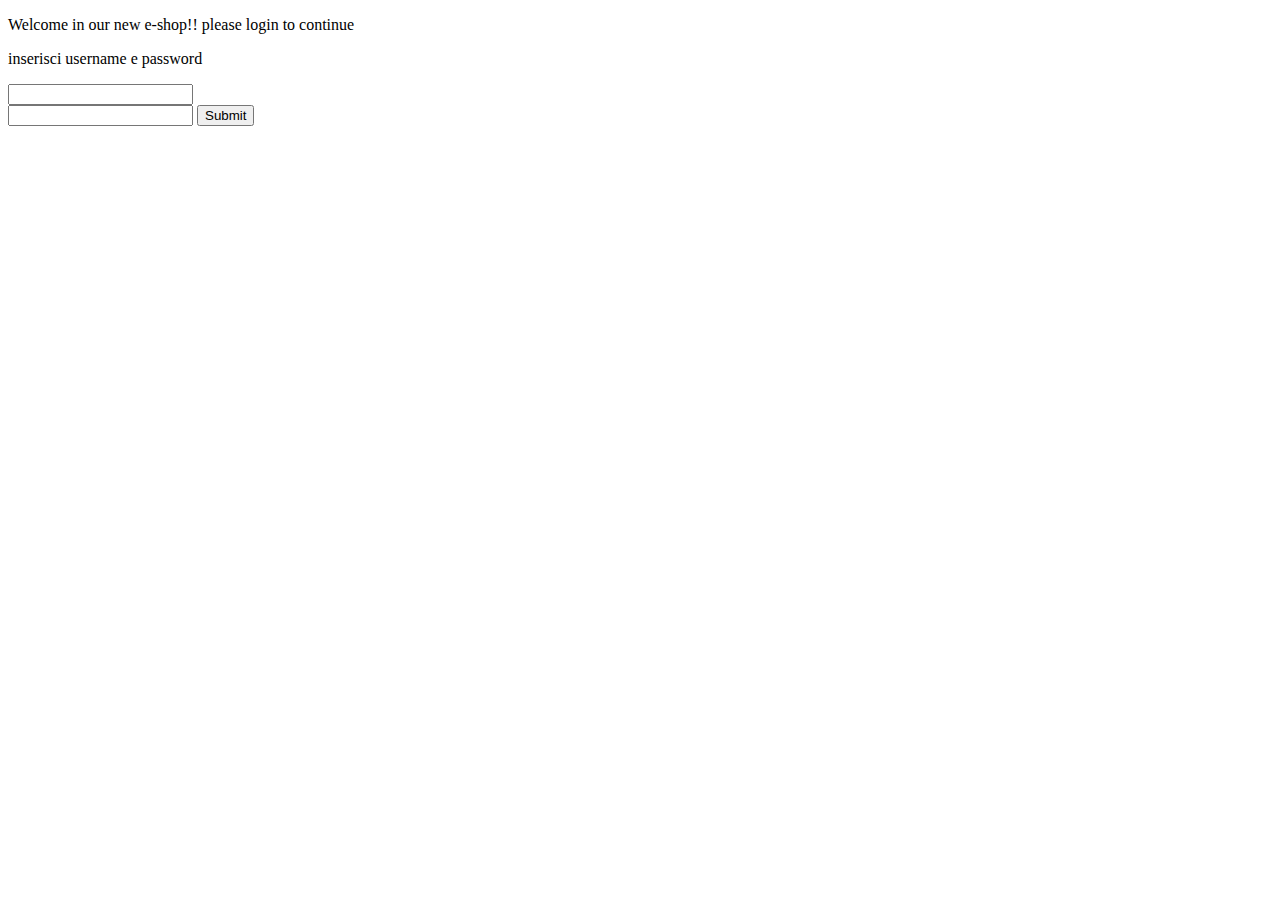
<file: eShopDinamico/WebContent/index.html>
<!DOCTYPE html>
<html>
<head>
<meta charset="UTF-8">
<title>Welcome in our new e-shop!!</title>
</head>
<body>
		<p>Welcome in our new e-shop!! please login to continue</p>
		
		<form action="Servlets/LoginServlet" method="post">
			<p><label>inserisci username e password</label></p>
			<input type="text" name="username"/></br>
			<input type="text" name="password"/>
			<input type="submit" name="invia"/>
		
		
		</form>






</body>
</html>
</file>
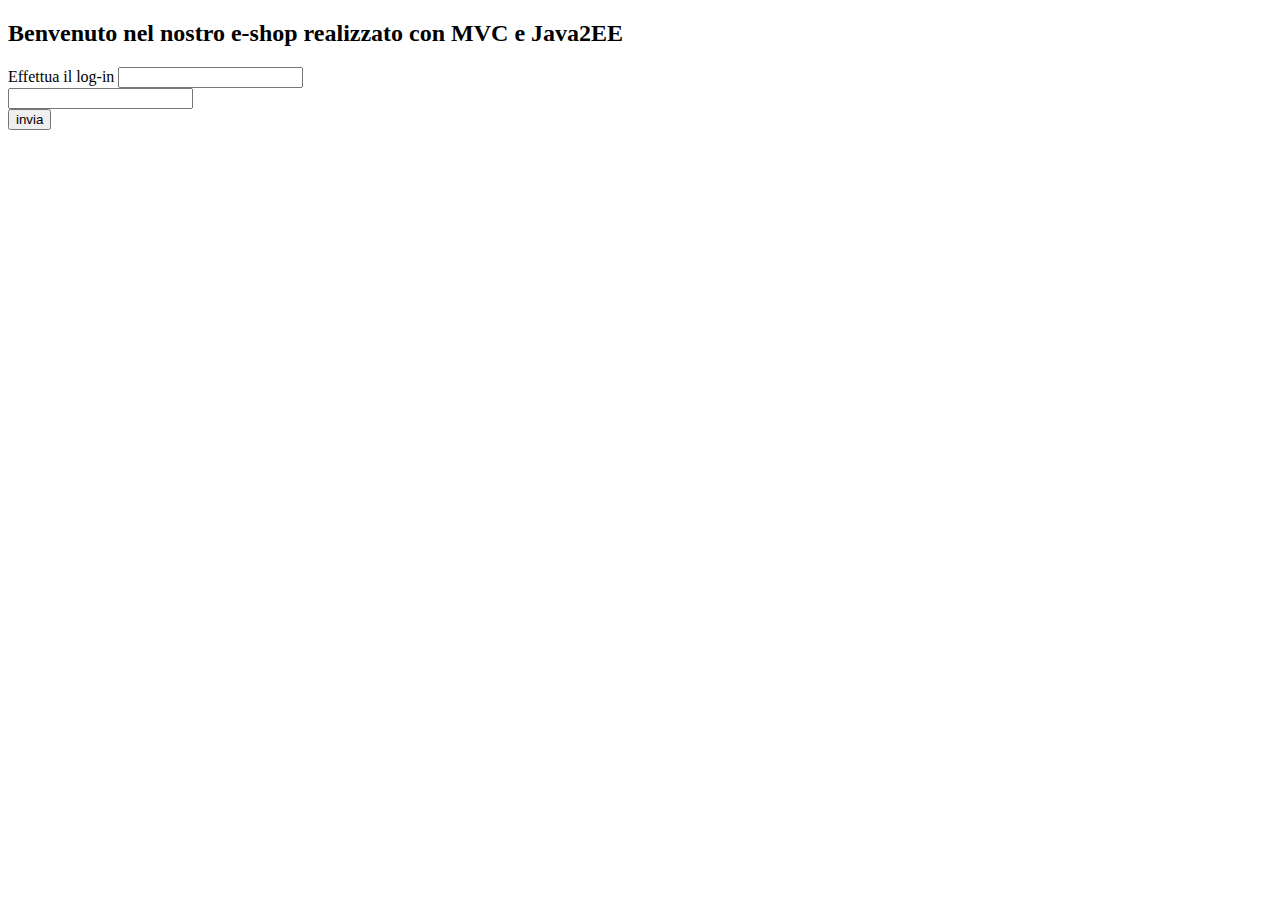
<file: mvcE-shop/WebContent/index.html>
<!DOCTYPE html>
<html>
<head>
<meta charset="ISO-8859-1">
<title>Benvenuto nel nostro e-shop</title>
</head>
<body>
<h2>Benvenuto nel nostro e-shop realizzato con MVC e Java2EE</h2>

<form action="login-servlet">
<label>Effettua il log-in</label>
	<input type="text" name="username"><br>
	<input type="text" name="password"><br>
	<input type="submit" value="invia">



</form>






</body>
</html>
</file>
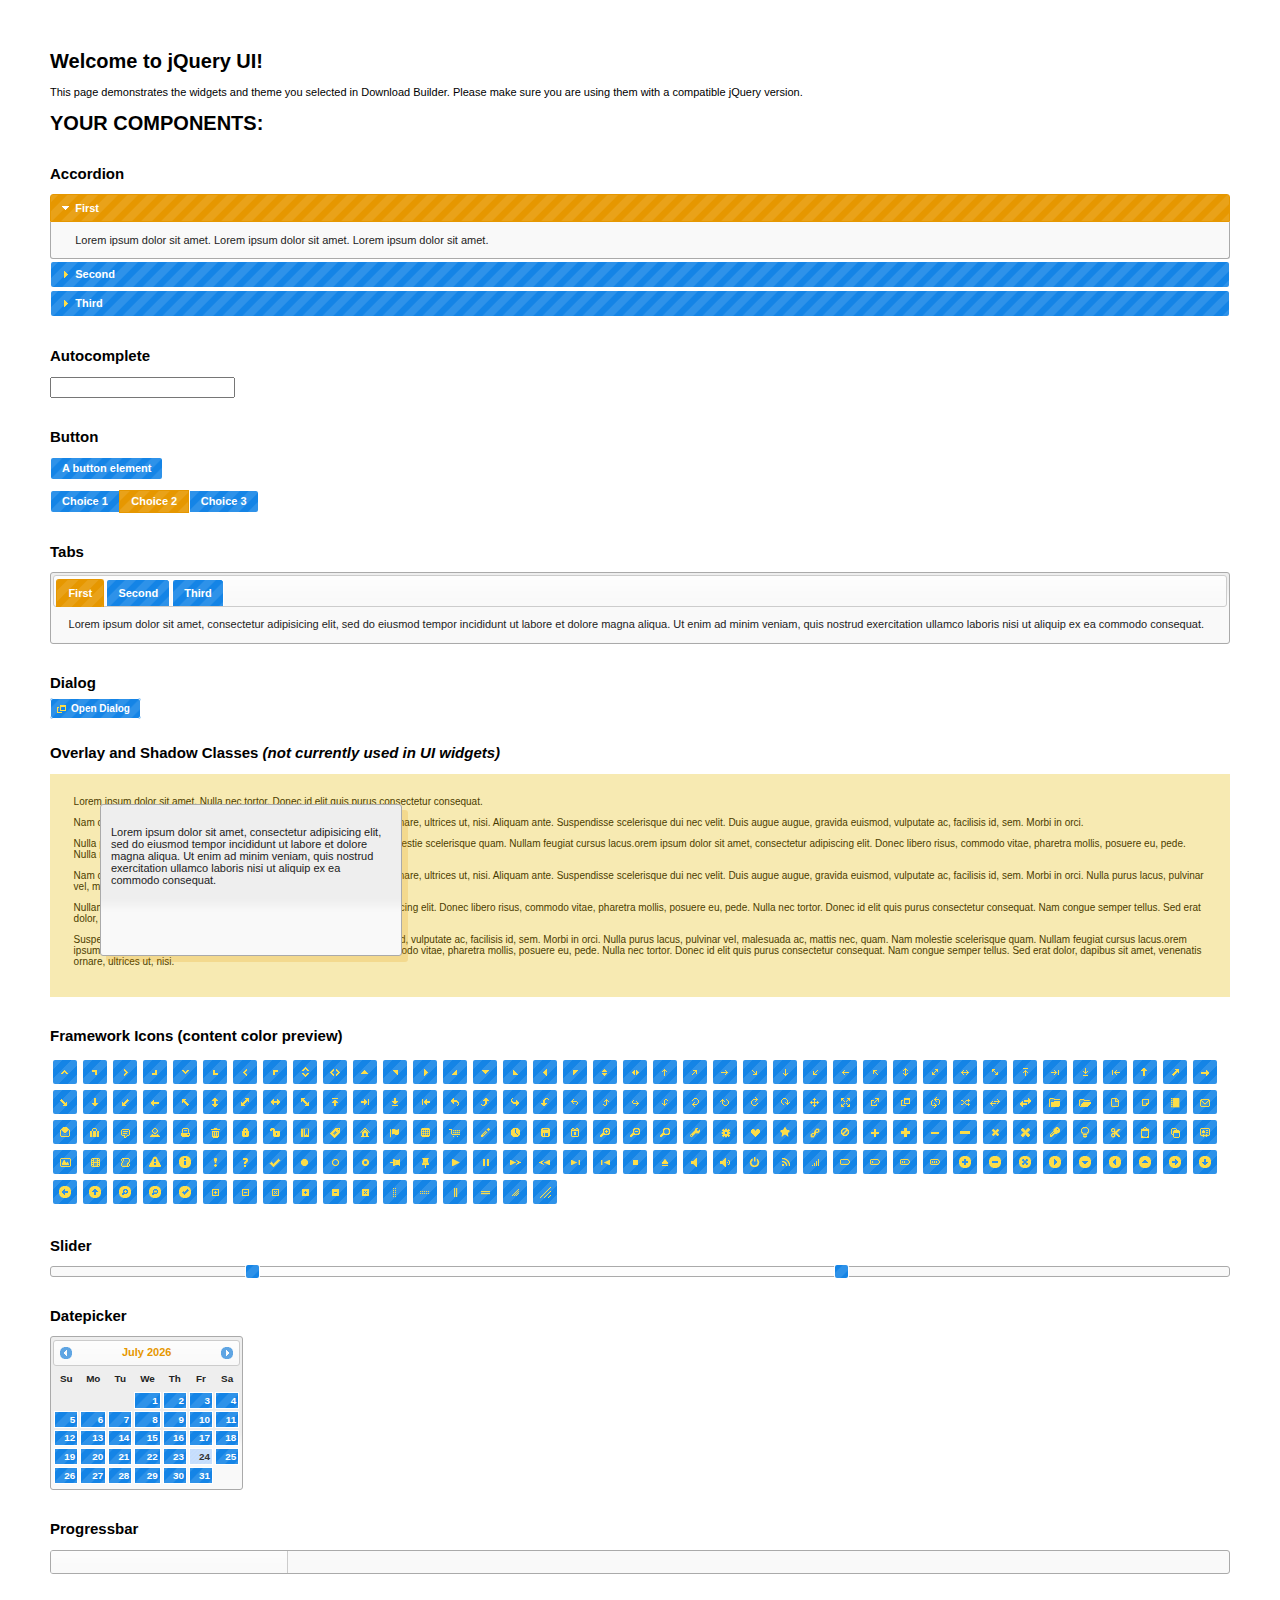
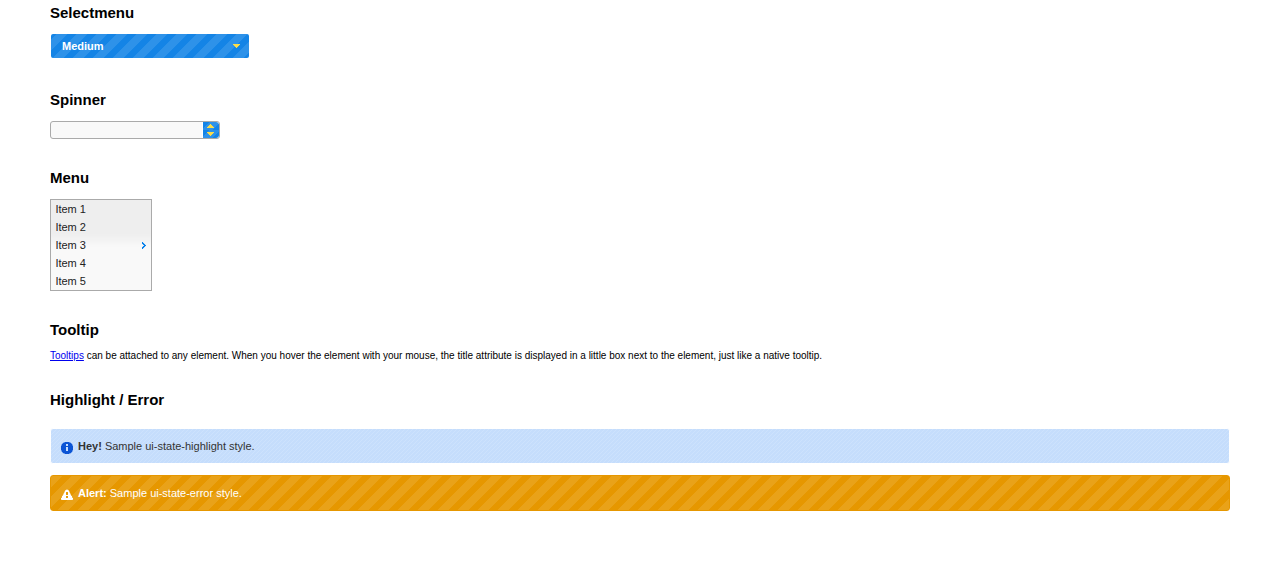
<file: BeeSales/WebContent/resources/jquery-ui/index.html>
<!doctype html>
<html lang="us">
<head>
	<meta charset="utf-8">
	<title>jQuery UI Example Page</title>
	<link href="jquery-ui.css" rel="stylesheet">
	<style>
	body{
		font: 62.5% "Trebuchet MS", sans-serif;
		margin: 50px;
	}
	.demoHeaders {
		margin-top: 2em;
	}
	#dialog-link {
		padding: .4em 1em .4em 20px;
		text-decoration: none;
		position: relative;
	}
	#dialog-link span.ui-icon {
		margin: 0 5px 0 0;
		position: absolute;
		left: .2em;
		top: 50%;
		margin-top: -8px;
	}
	#icons {
		margin: 0;
		padding: 0;
	}
	#icons li {
		margin: 2px;
		position: relative;
		padding: 4px 0;
		cursor: pointer;
		float: left;
		list-style: none;
	}
	#icons span.ui-icon {
		float: left;
		margin: 0 4px;
	}
	.fakewindowcontain .ui-widget-overlay {
		position: absolute;
	}
	select {
		width: 200px;
	}
	</style>
</head>
<body>

<h1>Welcome to jQuery UI!</h1>

<div class="ui-widget">
	<p>This page demonstrates the widgets and theme you selected in Download Builder. Please make sure you are using them with a compatible jQuery version.</p>
</div>

<h1>YOUR COMPONENTS:</h1>


<!-- Accordion -->
<h2 class="demoHeaders">Accordion</h2>
<div id="accordion">
	<h3>First</h3>
	<div>Lorem ipsum dolor sit amet. Lorem ipsum dolor sit amet. Lorem ipsum dolor sit amet.</div>
	<h3>Second</h3>
	<div>Phasellus mattis tincidunt nibh.</div>
	<h3>Third</h3>
	<div>Nam dui erat, auctor a, dignissim quis.</div>
</div>



<!-- Autocomplete -->
<h2 class="demoHeaders">Autocomplete</h2>
<div>
	<input id="autocomplete" title="type &quot;a&quot;">
</div>



<!-- Button -->
<h2 class="demoHeaders">Button</h2>
<button id="button">A button element</button>
<form style="margin-top: 1em;">
	<div id="radioset">
		<input type="radio" id="radio1" name="radio"><label for="radio1">Choice 1</label>
		<input type="radio" id="radio2" name="radio" checked="checked"><label for="radio2">Choice 2</label>
		<input type="radio" id="radio3" name="radio"><label for="radio3">Choice 3</label>
	</div>
</form>



<!-- Tabs -->
<h2 class="demoHeaders">Tabs</h2>
<div id="tabs">
	<ul>
		<li><a href="#tabs-1">First</a></li>
		<li><a href="#tabs-2">Second</a></li>
		<li><a href="#tabs-3">Third</a></li>
	</ul>
	<div id="tabs-1">Lorem ipsum dolor sit amet, consectetur adipisicing elit, sed do eiusmod tempor incididunt ut labore et dolore magna aliqua. Ut enim ad minim veniam, quis nostrud exercitation ullamco laboris nisi ut aliquip ex ea commodo consequat.</div>
	<div id="tabs-2">Phasellus mattis tincidunt nibh. Cras orci urna, blandit id, pretium vel, aliquet ornare, felis. Maecenas scelerisque sem non nisl. Fusce sed lorem in enim dictum bibendum.</div>
	<div id="tabs-3">Nam dui erat, auctor a, dignissim quis, sollicitudin eu, felis. Pellentesque nisi urna, interdum eget, sagittis et, consequat vestibulum, lacus. Mauris porttitor ullamcorper augue.</div>
</div>



<!-- Dialog NOTE: Dialog is not generated by UI in this demo so it can be visually styled in themeroller-->
<h2 class="demoHeaders">Dialog</h2>
<p><a href="#" id="dialog-link" class="ui-state-default ui-corner-all"><span class="ui-icon ui-icon-newwin"></span>Open Dialog</a></p>

<h2 class="demoHeaders">Overlay and Shadow Classes <em>(not currently used in UI widgets)</em></h2>
<div style="position: relative; width: 96%; height: 200px; padding:1% 2%; overflow:hidden;" class="fakewindowcontain">
	<p>Lorem ipsum dolor sit amet,  Nulla nec tortor. Donec id elit quis purus consectetur consequat. </p><p>Nam congue semper tellus. Sed erat dolor, dapibus sit amet, venenatis ornare, ultrices ut, nisi. Aliquam ante. Suspendisse scelerisque dui nec velit. Duis augue augue, gravida euismod, vulputate ac, facilisis id, sem. Morbi in orci. </p><p>Nulla purus lacus, pulvinar vel, malesuada ac, mattis nec, quam. Nam molestie scelerisque quam. Nullam feugiat cursus lacus.orem ipsum dolor sit amet, consectetur adipiscing elit. Donec libero risus, commodo vitae, pharetra mollis, posuere eu, pede. Nulla nec tortor. Donec id elit quis purus consectetur consequat. </p><p>Nam congue semper tellus. Sed erat dolor, dapibus sit amet, venenatis ornare, ultrices ut, nisi. Aliquam ante. Suspendisse scelerisque dui nec velit. Duis augue augue, gravida euismod, vulputate ac, facilisis id, sem. Morbi in orci. Nulla purus lacus, pulvinar vel, malesuada ac, mattis nec, quam. Nam molestie scelerisque quam. </p><p>Nullam feugiat cursus lacus.orem ipsum dolor sit amet, consectetur adipiscing elit. Donec libero risus, commodo vitae, pharetra mollis, posuere eu, pede. Nulla nec tortor. Donec id elit quis purus consectetur consequat. Nam congue semper tellus. Sed erat dolor, dapibus sit amet, venenatis ornare, ultrices ut, nisi. Aliquam ante. </p><p>Suspendisse scelerisque dui nec velit. Duis augue augue, gravida euismod, vulputate ac, facilisis id, sem. Morbi in orci. Nulla purus lacus, pulvinar vel, malesuada ac, mattis nec, quam. Nam molestie scelerisque quam. Nullam feugiat cursus lacus.orem ipsum dolor sit amet, consectetur adipiscing elit. Donec libero risus, commodo vitae, pharetra mollis, posuere eu, pede. Nulla nec tortor. Donec id elit quis purus consectetur consequat. Nam congue semper tellus. Sed erat dolor, dapibus sit amet, venenatis ornare, ultrices ut, nisi. </p>

	<!-- ui-dialog -->
	<div class="ui-overlay"><div class="ui-widget-overlay"></div><div class="ui-widget-shadow ui-corner-all" style="width: 302px; height: 152px; position: absolute; left: 50px; top: 30px;"></div></div>
	<div style="position: absolute; width: 280px; height: 130px;left: 50px; top: 30px; padding: 10px;" class="ui-widget ui-widget-content ui-corner-all">
		<div class="ui-dialog-content ui-widget-content" style="background: none; border: 0;">
			<p>Lorem ipsum dolor sit amet, consectetur adipisicing elit, sed do eiusmod tempor incididunt ut labore et dolore magna aliqua. Ut enim ad minim veniam, quis nostrud exercitation ullamco laboris nisi ut aliquip ex ea commodo consequat.</p>
		</div>
	</div>

</div>

<!-- ui-dialog -->
<div id="dialog" title="Dialog Title">
	<p>Lorem ipsum dolor sit amet, consectetur adipisicing elit, sed do eiusmod tempor incididunt ut labore et dolore magna aliqua. Ut enim ad minim veniam, quis nostrud exercitation ullamco laboris nisi ut aliquip ex ea commodo consequat.</p>
</div>



<h2 class="demoHeaders">Framework Icons (content color preview)</h2>
<ul id="icons" class="ui-widget ui-helper-clearfix">
	<li class="ui-state-default ui-corner-all" title=".ui-icon-carat-1-n"><span class="ui-icon ui-icon-carat-1-n"></span></li>
	<li class="ui-state-default ui-corner-all" title=".ui-icon-carat-1-ne"><span class="ui-icon ui-icon-carat-1-ne"></span></li>
	<li class="ui-state-default ui-corner-all" title=".ui-icon-carat-1-e"><span class="ui-icon ui-icon-carat-1-e"></span></li>
	<li class="ui-state-default ui-corner-all" title=".ui-icon-carat-1-se"><span class="ui-icon ui-icon-carat-1-se"></span></li>
	<li class="ui-state-default ui-corner-all" title=".ui-icon-carat-1-s"><span class="ui-icon ui-icon-carat-1-s"></span></li>
	<li class="ui-state-default ui-corner-all" title=".ui-icon-carat-1-sw"><span class="ui-icon ui-icon-carat-1-sw"></span></li>
	<li class="ui-state-default ui-corner-all" title=".ui-icon-carat-1-w"><span class="ui-icon ui-icon-carat-1-w"></span></li>
	<li class="ui-state-default ui-corner-all" title=".ui-icon-carat-1-nw"><span class="ui-icon ui-icon-carat-1-nw"></span></li>
	<li class="ui-state-default ui-corner-all" title=".ui-icon-carat-2-n-s"><span class="ui-icon ui-icon-carat-2-n-s"></span></li>
	<li class="ui-state-default ui-corner-all" title=".ui-icon-carat-2-e-w"><span class="ui-icon ui-icon-carat-2-e-w"></span></li>
	<li class="ui-state-default ui-corner-all" title=".ui-icon-triangle-1-n"><span class="ui-icon ui-icon-triangle-1-n"></span></li>
	<li class="ui-state-default ui-corner-all" title=".ui-icon-triangle-1-ne"><span class="ui-icon ui-icon-triangle-1-ne"></span></li>
	<li class="ui-state-default ui-corner-all" title=".ui-icon-triangle-1-e"><span class="ui-icon ui-icon-triangle-1-e"></span></li>
	<li class="ui-state-default ui-corner-all" title=".ui-icon-triangle-1-se"><span class="ui-icon ui-icon-triangle-1-se"></span></li>
	<li class="ui-state-default ui-corner-all" title=".ui-icon-triangle-1-s"><span class="ui-icon ui-icon-triangle-1-s"></span></li>
	<li class="ui-state-default ui-corner-all" title=".ui-icon-triangle-1-sw"><span class="ui-icon ui-icon-triangle-1-sw"></span></li>
	<li class="ui-state-default ui-corner-all" title=".ui-icon-triangle-1-w"><span class="ui-icon ui-icon-triangle-1-w"></span></li>
	<li class="ui-state-default ui-corner-all" title=".ui-icon-triangle-1-nw"><span class="ui-icon ui-icon-triangle-1-nw"></span></li>
	<li class="ui-state-default ui-corner-all" title=".ui-icon-triangle-2-n-s"><span class="ui-icon ui-icon-triangle-2-n-s"></span></li>
	<li class="ui-state-default ui-corner-all" title=".ui-icon-triangle-2-e-w"><span class="ui-icon ui-icon-triangle-2-e-w"></span></li>
	<li class="ui-state-default ui-corner-all" title=".ui-icon-arrow-1-n"><span class="ui-icon ui-icon-arrow-1-n"></span></li>
	<li class="ui-state-default ui-corner-all" title=".ui-icon-arrow-1-ne"><span class="ui-icon ui-icon-arrow-1-ne"></span></li>
	<li class="ui-state-default ui-corner-all" title=".ui-icon-arrow-1-e"><span class="ui-icon ui-icon-arrow-1-e"></span></li>
	<li class="ui-state-default ui-corner-all" title=".ui-icon-arrow-1-se"><span class="ui-icon ui-icon-arrow-1-se"></span></li>
	<li class="ui-state-default ui-corner-all" title=".ui-icon-arrow-1-s"><span class="ui-icon ui-icon-arrow-1-s"></span></li>
	<li class="ui-state-default ui-corner-all" title=".ui-icon-arrow-1-sw"><span class="ui-icon ui-icon-arrow-1-sw"></span></li>
	<li class="ui-state-default ui-corner-all" title=".ui-icon-arrow-1-w"><span class="ui-icon ui-icon-arrow-1-w"></span></li>
	<li class="ui-state-default ui-corner-all" title=".ui-icon-arrow-1-nw"><span class="ui-icon ui-icon-arrow-1-nw"></span></li>
	<li class="ui-state-default ui-corner-all" title=".ui-icon-arrow-2-n-s"><span class="ui-icon ui-icon-arrow-2-n-s"></span></li>
	<li class="ui-state-default ui-corner-all" title=".ui-icon-arrow-2-ne-sw"><span class="ui-icon ui-icon-arrow-2-ne-sw"></span></li>
	<li class="ui-state-default ui-corner-all" title=".ui-icon-arrow-2-e-w"><span class="ui-icon ui-icon-arrow-2-e-w"></span></li>
	<li class="ui-state-default ui-corner-all" title=".ui-icon-arrow-2-se-nw"><span class="ui-icon ui-icon-arrow-2-se-nw"></span></li>
	<li class="ui-state-default ui-corner-all" title=".ui-icon-arrowstop-1-n"><span class="ui-icon ui-icon-arrowstop-1-n"></span></li>
	<li class="ui-state-default ui-corner-all" title=".ui-icon-arrowstop-1-e"><span class="ui-icon ui-icon-arrowstop-1-e"></span></li>
	<li class="ui-state-default ui-corner-all" title=".ui-icon-arrowstop-1-s"><span class="ui-icon ui-icon-arrowstop-1-s"></span></li>
	<li class="ui-state-default ui-corner-all" title=".ui-icon-arrowstop-1-w"><span class="ui-icon ui-icon-arrowstop-1-w"></span></li>
	<li class="ui-state-default ui-corner-all" title=".ui-icon-arrowthick-1-n"><span class="ui-icon ui-icon-arrowthick-1-n"></span></li>
	<li class="ui-state-default ui-corner-all" title=".ui-icon-arrowthick-1-ne"><span class="ui-icon ui-icon-arrowthick-1-ne"></span></li>
	<li class="ui-state-default ui-corner-all" title=".ui-icon-arrowthick-1-e"><span class="ui-icon ui-icon-arrowthick-1-e"></span></li>
	<li class="ui-state-default ui-corner-all" title=".ui-icon-arrowthick-1-se"><span class="ui-icon ui-icon-arrowthick-1-se"></span></li>
	<li class="ui-state-default ui-corner-all" title=".ui-icon-arrowthick-1-s"><span class="ui-icon ui-icon-arrowthick-1-s"></span></li>
	<li class="ui-state-default ui-corner-all" title=".ui-icon-arrowthick-1-sw"><span class="ui-icon ui-icon-arrowthick-1-sw"></span></li>
	<li class="ui-state-default ui-corner-all" title=".ui-icon-arrowthick-1-w"><span class="ui-icon ui-icon-arrowthick-1-w"></span></li>
	<li class="ui-state-default ui-corner-all" title=".ui-icon-arrowthick-1-nw"><span class="ui-icon ui-icon-arrowthick-1-nw"></span></li>
	<li class="ui-state-default ui-corner-all" title=".ui-icon-arrowthick-2-n-s"><span class="ui-icon ui-icon-arrowthick-2-n-s"></span></li>
	<li class="ui-state-default ui-corner-all" title=".ui-icon-arrowthick-2-ne-sw"><span class="ui-icon ui-icon-arrowthick-2-ne-sw"></span></li>
	<li class="ui-state-default ui-corner-all" title=".ui-icon-arrowthick-2-e-w"><span class="ui-icon ui-icon-arrowthick-2-e-w"></span></li>
	<li class="ui-state-default ui-corner-all" title=".ui-icon-arrowthick-2-se-nw"><span class="ui-icon ui-icon-arrowthick-2-se-nw"></span></li>
	<li class="ui-state-default ui-corner-all" title=".ui-icon-arrowthickstop-1-n"><span class="ui-icon ui-icon-arrowthickstop-1-n"></span></li>
	<li class="ui-state-default ui-corner-all" title=".ui-icon-arrowthickstop-1-e"><span class="ui-icon ui-icon-arrowthickstop-1-e"></span></li>
	<li class="ui-state-default ui-corner-all" title=".ui-icon-arrowthickstop-1-s"><span class="ui-icon ui-icon-arrowthickstop-1-s"></span></li>
	<li class="ui-state-default ui-corner-all" title=".ui-icon-arrowthickstop-1-w"><span class="ui-icon ui-icon-arrowthickstop-1-w"></span></li>
	<li class="ui-state-default ui-corner-all" title=".ui-icon-arrowreturnthick-1-w"><span class="ui-icon ui-icon-arrowreturnthick-1-w"></span></li>
	<li class="ui-state-default ui-corner-all" title=".ui-icon-arrowreturnthick-1-n"><span class="ui-icon ui-icon-arrowreturnthick-1-n"></span></li>
	<li class="ui-state-default ui-corner-all" title=".ui-icon-arrowreturnthick-1-e"><span class="ui-icon ui-icon-arrowreturnthick-1-e"></span></li>
	<li class="ui-state-default ui-corner-all" title=".ui-icon-arrowreturnthick-1-s"><span class="ui-icon ui-icon-arrowreturnthick-1-s"></span></li>
	<li class="ui-state-default ui-corner-all" title=".ui-icon-arrowreturn-1-w"><span class="ui-icon ui-icon-arrowreturn-1-w"></span></li>
	<li class="ui-state-default ui-corner-all" title=".ui-icon-arrowreturn-1-n"><span class="ui-icon ui-icon-arrowreturn-1-n"></span></li>
	<li class="ui-state-default ui-corner-all" title=".ui-icon-arrowreturn-1-e"><span class="ui-icon ui-icon-arrowreturn-1-e"></span></li>
	<li class="ui-state-default ui-corner-all" title=".ui-icon-arrowreturn-1-s"><span class="ui-icon ui-icon-arrowreturn-1-s"></span></li>
	<li class="ui-state-default ui-corner-all" title=".ui-icon-arrowrefresh-1-w"><span class="ui-icon ui-icon-arrowrefresh-1-w"></span></li>
	<li class="ui-state-default ui-corner-all" title=".ui-icon-arrowrefresh-1-n"><span class="ui-icon ui-icon-arrowrefresh-1-n"></span></li>
	<li class="ui-state-default ui-corner-all" title=".ui-icon-arrowrefresh-1-e"><span class="ui-icon ui-icon-arrowrefresh-1-e"></span></li>
	<li class="ui-state-default ui-corner-all" title=".ui-icon-arrowrefresh-1-s"><span class="ui-icon ui-icon-arrowrefresh-1-s"></span></li>
	<li class="ui-state-default ui-corner-all" title=".ui-icon-arrow-4"><span class="ui-icon ui-icon-arrow-4"></span></li>
	<li class="ui-state-default ui-corner-all" title=".ui-icon-arrow-4-diag"><span class="ui-icon ui-icon-arrow-4-diag"></span></li>
	<li class="ui-state-default ui-corner-all" title=".ui-icon-extlink"><span class="ui-icon ui-icon-extlink"></span></li>
	<li class="ui-state-default ui-corner-all" title=".ui-icon-newwin"><span class="ui-icon ui-icon-newwin"></span></li>
	<li class="ui-state-default ui-corner-all" title=".ui-icon-refresh"><span class="ui-icon ui-icon-refresh"></span></li>
	<li class="ui-state-default ui-corner-all" title=".ui-icon-shuffle"><span class="ui-icon ui-icon-shuffle"></span></li>
	<li class="ui-state-default ui-corner-all" title=".ui-icon-transfer-e-w"><span class="ui-icon ui-icon-transfer-e-w"></span></li>
	<li class="ui-state-default ui-corner-all" title=".ui-icon-transferthick-e-w"><span class="ui-icon ui-icon-transferthick-e-w"></span></li>
	<li class="ui-state-default ui-corner-all" title=".ui-icon-folder-collapsed"><span class="ui-icon ui-icon-folder-collapsed"></span></li>
	<li class="ui-state-default ui-corner-all" title=".ui-icon-folder-open"><span class="ui-icon ui-icon-folder-open"></span></li>
	<li class="ui-state-default ui-corner-all" title=".ui-icon-document"><span class="ui-icon ui-icon-document"></span></li>
	<li class="ui-state-default ui-corner-all" title=".ui-icon-document-b"><span class="ui-icon ui-icon-document-b"></span></li>
	<li class="ui-state-default ui-corner-all" title=".ui-icon-note"><span class="ui-icon ui-icon-note"></span></li>
	<li class="ui-state-default ui-corner-all" title=".ui-icon-mail-closed"><span class="ui-icon ui-icon-mail-closed"></span></li>
	<li class="ui-state-default ui-corner-all" title=".ui-icon-mail-open"><span class="ui-icon ui-icon-mail-open"></span></li>
	<li class="ui-state-default ui-corner-all" title=".ui-icon-suitcase"><span class="ui-icon ui-icon-suitcase"></span></li>
	<li class="ui-state-default ui-corner-all" title=".ui-icon-comment"><span class="ui-icon ui-icon-comment"></span></li>
	<li class="ui-state-default ui-corner-all" title=".ui-icon-person"><span class="ui-icon ui-icon-person"></span></li>
	<li class="ui-state-default ui-corner-all" title=".ui-icon-print"><span class="ui-icon ui-icon-print"></span></li>
	<li class="ui-state-default ui-corner-all" title=".ui-icon-trash"><span class="ui-icon ui-icon-trash"></span></li>
	<li class="ui-state-default ui-corner-all" title=".ui-icon-locked"><span class="ui-icon ui-icon-locked"></span></li>
	<li class="ui-state-default ui-corner-all" title=".ui-icon-unlocked"><span class="ui-icon ui-icon-unlocked"></span></li>
	<li class="ui-state-default ui-corner-all" title=".ui-icon-bookmark"><span class="ui-icon ui-icon-bookmark"></span></li>
	<li class="ui-state-default ui-corner-all" title=".ui-icon-tag"><span class="ui-icon ui-icon-tag"></span></li>
	<li class="ui-state-default ui-corner-all" title=".ui-icon-home"><span class="ui-icon ui-icon-home"></span></li>
	<li class="ui-state-default ui-corner-all" title=".ui-icon-flag"><span class="ui-icon ui-icon-flag"></span></li>
	<li class="ui-state-default ui-corner-all" title=".ui-icon-calculator"><span class="ui-icon ui-icon-calculator"></span></li>
	<li class="ui-state-default ui-corner-all" title=".ui-icon-cart"><span class="ui-icon ui-icon-cart"></span></li>
	<li class="ui-state-default ui-corner-all" title=".ui-icon-pencil"><span class="ui-icon ui-icon-pencil"></span></li>
	<li class="ui-state-default ui-corner-all" title=".ui-icon-clock"><span class="ui-icon ui-icon-clock"></span></li>
	<li class="ui-state-default ui-corner-all" title=".ui-icon-disk"><span class="ui-icon ui-icon-disk"></span></li>
	<li class="ui-state-default ui-corner-all" title=".ui-icon-calendar"><span class="ui-icon ui-icon-calendar"></span></li>
	<li class="ui-state-default ui-corner-all" title=".ui-icon-zoomin"><span class="ui-icon ui-icon-zoomin"></span></li>
	<li class="ui-state-default ui-corner-all" title=".ui-icon-zoomout"><span class="ui-icon ui-icon-zoomout"></span></li>
	<li class="ui-state-default ui-corner-all" title=".ui-icon-search"><span class="ui-icon ui-icon-search"></span></li>
	<li class="ui-state-default ui-corner-all" title=".ui-icon-wrench"><span class="ui-icon ui-icon-wrench"></span></li>
	<li class="ui-state-default ui-corner-all" title=".ui-icon-gear"><span class="ui-icon ui-icon-gear"></span></li>
	<li class="ui-state-default ui-corner-all" title=".ui-icon-heart"><span class="ui-icon ui-icon-heart"></span></li>
	<li class="ui-state-default ui-corner-all" title=".ui-icon-star"><span class="ui-icon ui-icon-star"></span></li>
	<li class="ui-state-default ui-corner-all" title=".ui-icon-link"><span class="ui-icon ui-icon-link"></span></li>
	<li class="ui-state-default ui-corner-all" title=".ui-icon-cancel"><span class="ui-icon ui-icon-cancel"></span></li>
	<li class="ui-state-default ui-corner-all" title=".ui-icon-plus"><span class="ui-icon ui-icon-plus"></span></li>
	<li class="ui-state-default ui-corner-all" title=".ui-icon-plusthick"><span class="ui-icon ui-icon-plusthick"></span></li>
	<li class="ui-state-default ui-corner-all" title=".ui-icon-minus"><span class="ui-icon ui-icon-minus"></span></li>
	<li class="ui-state-default ui-corner-all" title=".ui-icon-minusthick"><span class="ui-icon ui-icon-minusthick"></span></li>
	<li class="ui-state-default ui-corner-all" title=".ui-icon-close"><span class="ui-icon ui-icon-close"></span></li>
	<li class="ui-state-default ui-corner-all" title=".ui-icon-closethick"><span class="ui-icon ui-icon-closethick"></span></li>
	<li class="ui-state-default ui-corner-all" title=".ui-icon-key"><span class="ui-icon ui-icon-key"></span></li>
	<li class="ui-state-default ui-corner-all" title=".ui-icon-lightbulb"><span class="ui-icon ui-icon-lightbulb"></span></li>
	<li class="ui-state-default ui-corner-all" title=".ui-icon-scissors"><span class="ui-icon ui-icon-scissors"></span></li>
	<li class="ui-state-default ui-corner-all" title=".ui-icon-clipboard"><span class="ui-icon ui-icon-clipboard"></span></li>
	<li class="ui-state-default ui-corner-all" title=".ui-icon-copy"><span class="ui-icon ui-icon-copy"></span></li>
	<li class="ui-state-default ui-corner-all" title=".ui-icon-contact"><span class="ui-icon ui-icon-contact"></span></li>
	<li class="ui-state-default ui-corner-all" title=".ui-icon-image"><span class="ui-icon ui-icon-image"></span></li>
	<li class="ui-state-default ui-corner-all" title=".ui-icon-video"><span class="ui-icon ui-icon-video"></span></li>
	<li class="ui-state-default ui-corner-all" title=".ui-icon-script"><span class="ui-icon ui-icon-script"></span></li>
	<li class="ui-state-default ui-corner-all" title=".ui-icon-alert"><span class="ui-icon ui-icon-alert"></span></li>
	<li class="ui-state-default ui-corner-all" title=".ui-icon-info"><span class="ui-icon ui-icon-info"></span></li>
	<li class="ui-state-default ui-corner-all" title=".ui-icon-notice"><span class="ui-icon ui-icon-notice"></span></li>
	<li class="ui-state-default ui-corner-all" title=".ui-icon-help"><span class="ui-icon ui-icon-help"></span></li>
	<li class="ui-state-default ui-corner-all" title=".ui-icon-check"><span class="ui-icon ui-icon-check"></span></li>
	<li class="ui-state-default ui-corner-all" title=".ui-icon-bullet"><span class="ui-icon ui-icon-bullet"></span></li>
	<li class="ui-state-default ui-corner-all" title=".ui-icon-radio-off"><span class="ui-icon ui-icon-radio-off"></span></li>
	<li class="ui-state-default ui-corner-all" title=".ui-icon-radio-on"><span class="ui-icon ui-icon-radio-on"></span></li>
	<li class="ui-state-default ui-corner-all" title=".ui-icon-pin-w"><span class="ui-icon ui-icon-pin-w"></span></li>
	<li class="ui-state-default ui-corner-all" title=".ui-icon-pin-s"><span class="ui-icon ui-icon-pin-s"></span></li>
	<li class="ui-state-default ui-corner-all" title=".ui-icon-play"><span class="ui-icon ui-icon-play"></span></li>
	<li class="ui-state-default ui-corner-all" title=".ui-icon-pause"><span class="ui-icon ui-icon-pause"></span></li>
	<li class="ui-state-default ui-corner-all" title=".ui-icon-seek-next"><span class="ui-icon ui-icon-seek-next"></span></li>
	<li class="ui-state-default ui-corner-all" title=".ui-icon-seek-prev"><span class="ui-icon ui-icon-seek-prev"></span></li>
	<li class="ui-state-default ui-corner-all" title=".ui-icon-seek-end"><span class="ui-icon ui-icon-seek-end"></span></li>
	<li class="ui-state-default ui-corner-all" title=".ui-icon-seek-first"><span class="ui-icon ui-icon-seek-first"></span></li>
	<li class="ui-state-default ui-corner-all" title=".ui-icon-stop"><span class="ui-icon ui-icon-stop"></span></li>
	<li class="ui-state-default ui-corner-all" title=".ui-icon-eject"><span class="ui-icon ui-icon-eject"></span></li>
	<li class="ui-state-default ui-corner-all" title=".ui-icon-volume-off"><span class="ui-icon ui-icon-volume-off"></span></li>
	<li class="ui-state-default ui-corner-all" title=".ui-icon-volume-on"><span class="ui-icon ui-icon-volume-on"></span></li>
	<li class="ui-state-default ui-corner-all" title=".ui-icon-power"><span class="ui-icon ui-icon-power"></span></li>
	<li class="ui-state-default ui-corner-all" title=".ui-icon-signal-diag"><span class="ui-icon ui-icon-signal-diag"></span></li>
	<li class="ui-state-default ui-corner-all" title=".ui-icon-signal"><span class="ui-icon ui-icon-signal"></span></li>
	<li class="ui-state-default ui-corner-all" title=".ui-icon-battery-0"><span class="ui-icon ui-icon-battery-0"></span></li>
	<li class="ui-state-default ui-corner-all" title=".ui-icon-battery-1"><span class="ui-icon ui-icon-battery-1"></span></li>
	<li class="ui-state-default ui-corner-all" title=".ui-icon-battery-2"><span class="ui-icon ui-icon-battery-2"></span></li>
	<li class="ui-state-default ui-corner-all" title=".ui-icon-battery-3"><span class="ui-icon ui-icon-battery-3"></span></li>
	<li class="ui-state-default ui-corner-all" title=".ui-icon-circle-plus"><span class="ui-icon ui-icon-circle-plus"></span></li>
	<li class="ui-state-default ui-corner-all" title=".ui-icon-circle-minus"><span class="ui-icon ui-icon-circle-minus"></span></li>
	<li class="ui-state-default ui-corner-all" title=".ui-icon-circle-close"><span class="ui-icon ui-icon-circle-close"></span></li>
	<li class="ui-state-default ui-corner-all" title=".ui-icon-circle-triangle-e"><span class="ui-icon ui-icon-circle-triangle-e"></span></li>
	<li class="ui-state-default ui-corner-all" title=".ui-icon-circle-triangle-s"><span class="ui-icon ui-icon-circle-triangle-s"></span></li>
	<li class="ui-state-default ui-corner-all" title=".ui-icon-circle-triangle-w"><span class="ui-icon ui-icon-circle-triangle-w"></span></li>
	<li class="ui-state-default ui-corner-all" title=".ui-icon-circle-triangle-n"><span class="ui-icon ui-icon-circle-triangle-n"></span></li>
	<li class="ui-state-default ui-corner-all" title=".ui-icon-circle-arrow-e"><span class="ui-icon ui-icon-circle-arrow-e"></span></li>
	<li class="ui-state-default ui-corner-all" title=".ui-icon-circle-arrow-s"><span class="ui-icon ui-icon-circle-arrow-s"></span></li>
	<li class="ui-state-default ui-corner-all" title=".ui-icon-circle-arrow-w"><span class="ui-icon ui-icon-circle-arrow-w"></span></li>
	<li class="ui-state-default ui-corner-all" title=".ui-icon-circle-arrow-n"><span class="ui-icon ui-icon-circle-arrow-n"></span></li>
	<li class="ui-state-default ui-corner-all" title=".ui-icon-circle-zoomin"><span class="ui-icon ui-icon-circle-zoomin"></span></li>
	<li class="ui-state-default ui-corner-all" title=".ui-icon-circle-zoomout"><span class="ui-icon ui-icon-circle-zoomout"></span></li>
	<li class="ui-state-default ui-corner-all" title=".ui-icon-circle-check"><span class="ui-icon ui-icon-circle-check"></span></li>
	<li class="ui-state-default ui-corner-all" title=".ui-icon-circlesmall-plus"><span class="ui-icon ui-icon-circlesmall-plus"></span></li>
	<li class="ui-state-default ui-corner-all" title=".ui-icon-circlesmall-minus"><span class="ui-icon ui-icon-circlesmall-minus"></span></li>
	<li class="ui-state-default ui-corner-all" title=".ui-icon-circlesmall-close"><span class="ui-icon ui-icon-circlesmall-close"></span></li>
	<li class="ui-state-default ui-corner-all" title=".ui-icon-squaresmall-plus"><span class="ui-icon ui-icon-squaresmall-plus"></span></li>
	<li class="ui-state-default ui-corner-all" title=".ui-icon-squaresmall-minus"><span class="ui-icon ui-icon-squaresmall-minus"></span></li>
	<li class="ui-state-default ui-corner-all" title=".ui-icon-squaresmall-close"><span class="ui-icon ui-icon-squaresmall-close"></span></li>
	<li class="ui-state-default ui-corner-all" title=".ui-icon-grip-dotted-vertical"><span class="ui-icon ui-icon-grip-dotted-vertical"></span></li>
	<li class="ui-state-default ui-corner-all" title=".ui-icon-grip-dotted-horizontal"><span class="ui-icon ui-icon-grip-dotted-horizontal"></span></li>
	<li class="ui-state-default ui-corner-all" title=".ui-icon-grip-solid-vertical"><span class="ui-icon ui-icon-grip-solid-vertical"></span></li>
	<li class="ui-state-default ui-corner-all" title=".ui-icon-grip-solid-horizontal"><span class="ui-icon ui-icon-grip-solid-horizontal"></span></li>
	<li class="ui-state-default ui-corner-all" title=".ui-icon-gripsmall-diagonal-se"><span class="ui-icon ui-icon-gripsmall-diagonal-se"></span></li>
	<li class="ui-state-default ui-corner-all" title=".ui-icon-grip-diagonal-se"><span class="ui-icon ui-icon-grip-diagonal-se"></span></li>
</ul>


<!-- Slider -->
<h2 class="demoHeaders">Slider</h2>
<div id="slider"></div>



<!-- Datepicker -->
<h2 class="demoHeaders">Datepicker</h2>
<div id="datepicker"></div>



<!-- Progressbar -->
<h2 class="demoHeaders">Progressbar</h2>
<div id="progressbar"></div>



<!-- Progressbar -->
<h2 class="demoHeaders">Selectmenu</h2>
<select id="selectmenu">
	<option>Slower</option>
	<option>Slow</option>
	<option selected="selected">Medium</option>
	<option>Fast</option>
	<option>Faster</option>
</select>



<!-- Spinner -->
<h2 class="demoHeaders">Spinner</h2>
<input id="spinner">



<!-- Menu -->
<h2 class="demoHeaders">Menu</h2>
<ul style="width:100px;" id="menu">
	<li>Item 1</li>
	<li>Item 2</li>
	<li>Item 3
		<ul>
			<li>Item 3-1</li>
			<li>Item 3-2</li>
			<li>Item 3-3</li>
			<li>Item 3-4</li>
			<li>Item 3-5</li>
		</ul>
	</li>
	<li>Item 4</li>
	<li>Item 5</li>
</ul>



<!-- Tooltip -->
<h2 class="demoHeaders">Tooltip</h2>
<p id="tooltip">
	<a href="#" title="That&apos;s what this widget is">Tooltips</a> can be attached to any element. When you hover
the element with your mouse, the title attribute is displayed in a little box next to the element, just like a native tooltip.
</p>


<!-- Highlight / Error -->
<h2 class="demoHeaders">Highlight / Error</h2>
<div class="ui-widget">
	<div class="ui-state-highlight ui-corner-all" style="margin-top: 20px; padding: 0 .7em;">
		<p><span class="ui-icon ui-icon-info" style="float: left; margin-right: .3em;"></span>
		<strong>Hey!</strong> Sample ui-state-highlight style.</p>
	</div>
</div>
<br>
<div class="ui-widget">
	<div class="ui-state-error ui-corner-all" style="padding: 0 .7em;">
		<p><span class="ui-icon ui-icon-alert" style="float: left; margin-right: .3em;"></span>
		<strong>Alert:</strong> Sample ui-state-error style.</p>
	</div>
</div>

<script src="external/jquery/jquery.js"></script>
<script src="jquery-ui.js"></script>
<script>

$( "#accordion" ).accordion();



var availableTags = [
	"ActionScript",
	"AppleScript",
	"Asp",
	"BASIC",
	"C",
	"C++",
	"Clojure",
	"COBOL",
	"ColdFusion",
	"Erlang",
	"Fortran",
	"Groovy",
	"Haskell",
	"Java",
	"JavaScript",
	"Lisp",
	"Perl",
	"PHP",
	"Python",
	"Ruby",
	"Scala",
	"Scheme"
];
$( "#autocomplete" ).autocomplete({
	source: availableTags
});



$( "#button" ).button();
$( "#radioset" ).buttonset();



$( "#tabs" ).tabs();



$( "#dialog" ).dialog({
	autoOpen: false,
	width: 400,
	buttons: [
		{
			text: "Ok",
			click: function() {
				$( this ).dialog( "close" );
			}
		},
		{
			text: "Cancel",
			click: function() {
				$( this ).dialog( "close" );
			}
		}
	]
});

// Link to open the dialog
$( "#dialog-link" ).click(function( event ) {
	$( "#dialog" ).dialog( "open" );
	event.preventDefault();
});



$( "#datepicker" ).datepicker({
	inline: true
});



$( "#slider" ).slider({
	range: true,
	values: [ 17, 67 ]
});



$( "#progressbar" ).progressbar({
	value: 20
});



$( "#spinner" ).spinner();



$( "#menu" ).menu();



$( "#tooltip" ).tooltip();



$( "#selectmenu" ).selectmenu();


// Hover states on the static widgets
$( "#dialog-link, #icons li" ).hover(
	function() {
		$( this ).addClass( "ui-state-hover" );
	},
	function() {
		$( this ).removeClass( "ui-state-hover" );
	}
);
</script>
</body>
</html>
</file>
